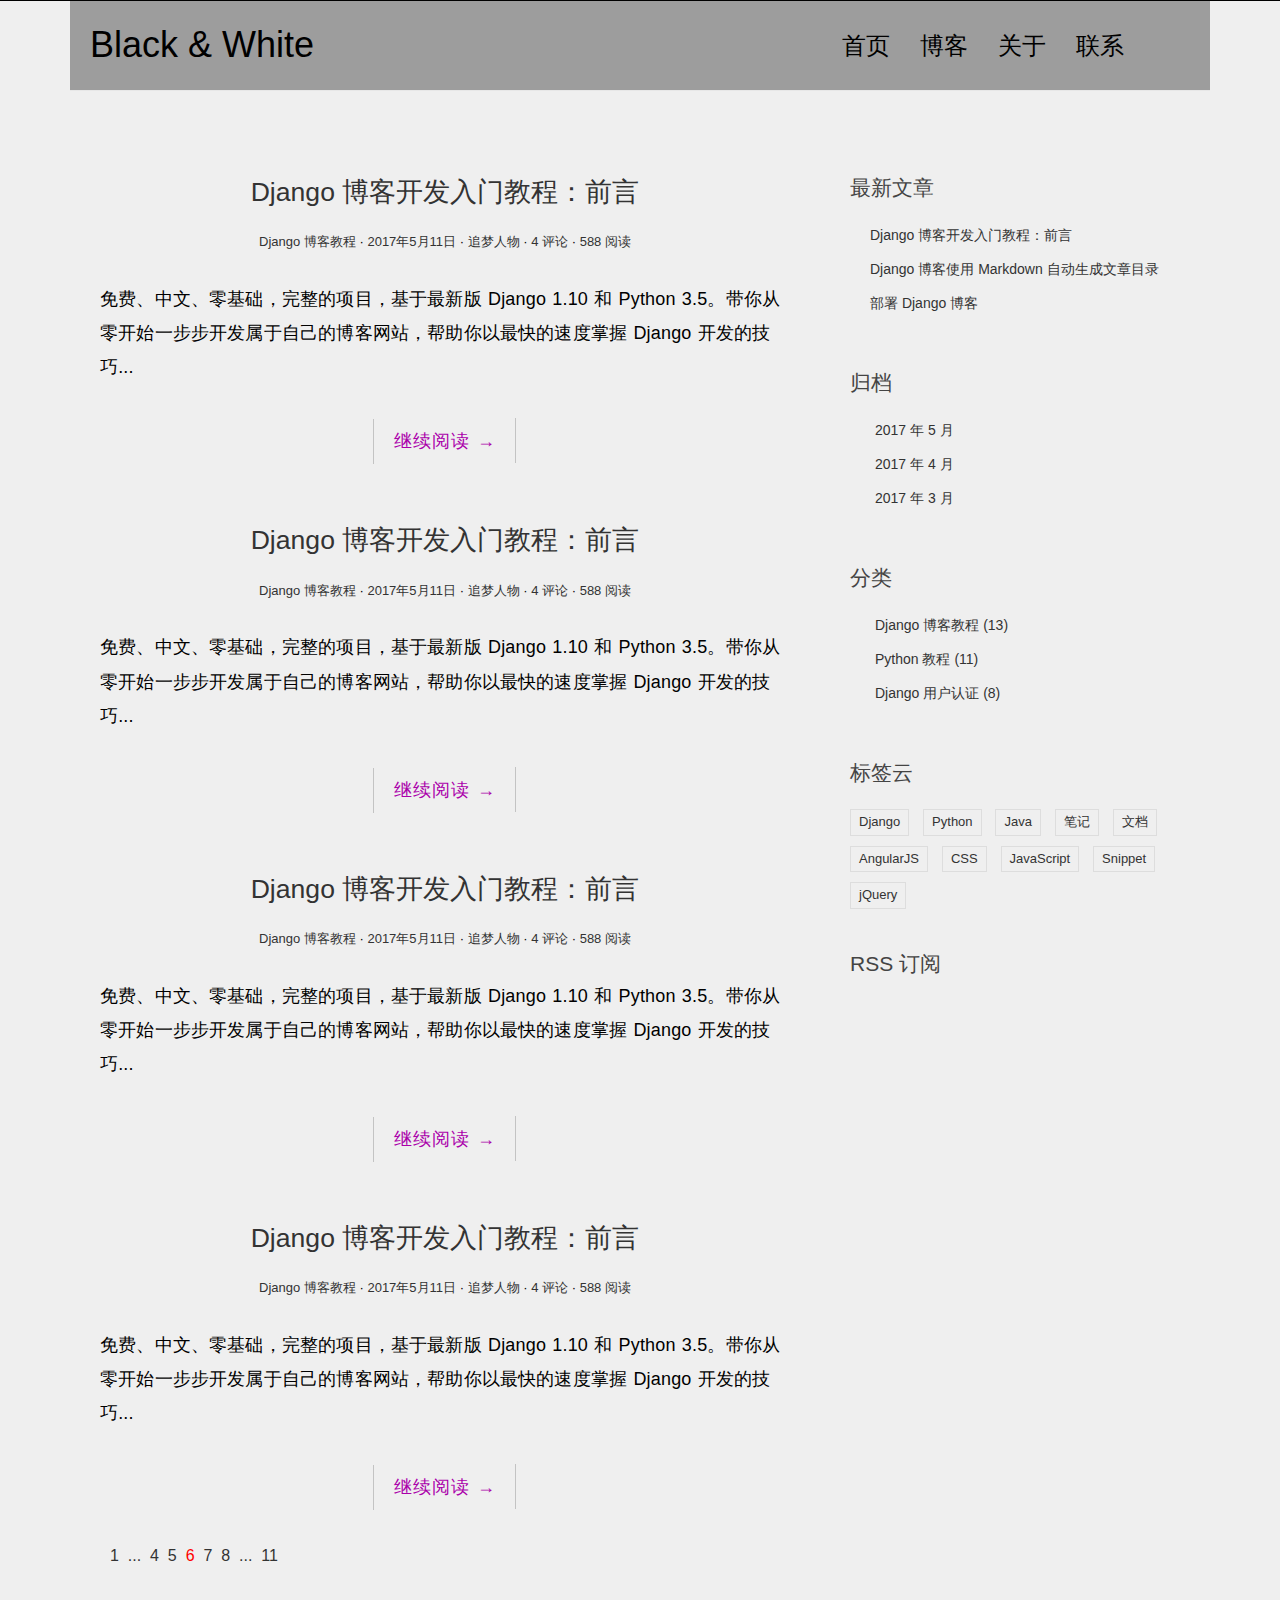
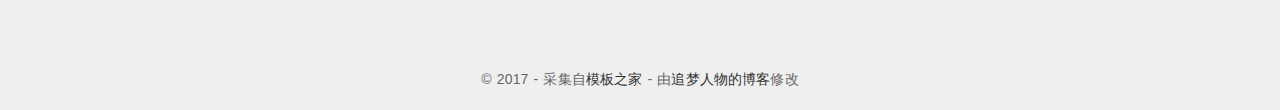
<file: static/blog/index.html>
<!DOCTYPE html>
<html>
<head>
    <title>Black &amp; White</title>

    <!-- meta -->
    <meta charset="UTF-8">
    <meta name="viewport" content="width=device-width, initial-scale=1">

    <!-- css -->
    <link rel="stylesheet" href="css/bootstrap.min.css">
    <link rel="stylesheet" href="http://code.ionicframework.com/ionicons/2.0.1/css/ionicons.min.css">
    <link rel="stylesheet" href="css/pace.css">
    <link rel="stylesheet" href="css/custom.css">

    <!-- js -->
    <script src="js/jquery-2.1.3.min.js"></script>
    <script src="js/bootstrap.min.js"></script>
    <script src="js/pace.min.js"></script>
    <script src="js/modernizr.custom.js"></script>
</head>

<body>
<div class="container">
    <header id="site-header">
        <div class="row">
            <div class="col-md-4 col-sm-5 col-xs-8">
                <div class="logo">
                    <h1><a href="index.html"><b>Black</b> &amp; White</a></h1>
                </div>
            </div><!-- col-md-4 -->
            <div class="col-md-8 col-sm-7 col-xs-4">
                <nav class="main-nav" role="navigation">
                    <div class="navbar-header">
                        <button type="button" id="trigger-overlay" class="navbar-toggle">
                            <span class="ion-navicon"></span>
                        </button>
                    </div>

                    <div class="collapse navbar-collapse" id="bs-example-navbar-collapse-1">
                        <ul class="nav navbar-nav navbar-right">
                            <li class="cl-effect-11"><a href="index.html" data-hover="首页">首页</a></li>
                            <li class="cl-effect-11"><a href="full-width.html" data-hover="博客">博客</a></li>
                            <li class="cl-effect-11"><a href="about.html" data-hover="关于">关于</a></li>
                            <li class="cl-effect-11"><a href="contact.html" data-hover="联系">联系</a></li>
                        </ul>
                    </div><!-- /.navbar-collapse -->
                </nav>
                <div id="header-search-box">
                    <a id="search-menu" href="#"><span id="search-icon" class="ion-ios-search-strong"></span></a>
                    <div id="search-form" class="search-form">
                        <form role="search" method="get" id="searchform" action="#">
                            <input type="search" placeholder="搜索" required>
                            <button type="submit"><span class="ion-ios-search-strong"></span></button>
                        </form>
                    </div>
                </div>
            </div><!-- col-md-8 -->
        </div>
    </header>
</div>
<div class="copyrights">Collect from <a href="http://www.cssmoban.com/">网页模板</a></div>
<div class="copyrights">Modified by <a href="http://zmrenwu.com/">追梦人物的博客</a></div>

<div class="content-body">
    <div class="container">
        <div class="row">
            <main class="col-md-8">
                <article class="post post-1">
                    <header class="entry-header">
                        <h1 class="entry-title">
                            <a href="single.html">Django 博客开发入门教程：前言</a>
                        </h1>
                        <div class="entry-meta">
                            <span class="post-category"><a href="#">Django 博客教程</a></span>
                            <span class="post-date"><a href="#"><time class="entry-date"
                                                                      datetime="2012-11-09T23:15:57+00:00">2017年5月11日</time></a></span>
                            <span class="post-author"><a href="#">追梦人物</a></span>
                            <span class="comments-link"><a href="#">4 评论</a></span>
                            <span class="views-count"><a href="#">588 阅读</a></span>
                        </div>
                    </header>
                    <div class="entry-content clearfix">
                        <p>免费、中文、零基础，完整的项目，基于最新版 Django 1.10 和 Python 3.5。带你从零开始一步步开发属于自己的博客网站，帮助你以最快的速度掌握 Django
                            开发的技巧...</p>
                        <div class="read-more cl-effect-14">
                            <a href="#" class="more-link">继续阅读 <span class="meta-nav">→</span></a>
                        </div>
                    </div>
                </article>

                <article class="post post-2">
                    <header class="entry-header">
                        <h1 class="entry-title">
                            <a href="single.html">Django 博客开发入门教程：前言</a>
                        </h1>
                        <div class="entry-meta">
                            <span class="post-category"><a href="#">Django 博客教程</a></span>
                            <span class="post-date"><a href="#"><time class="entry-date"
                                                                      datetime="2012-11-09T23:15:57+00:00">2017年5月11日</time></a></span>
                            <span class="post-author"><a href="#">追梦人物</a></span>
                            <span class="comments-link"><a href="#">4 评论</a></span>
                            <span class="views-count"><a href="#">588 阅读</a></span>
                        </div>
                    </header>
                    <div class="entry-content clearfix">
                        <p>免费、中文、零基础，完整的项目，基于最新版 Django 1.10 和 Python 3.5。带你从零开始一步步开发属于自己的博客网站，帮助你以最快的速度掌握 Django
                            开发的技巧...</p>
                        <div class="read-more cl-effect-14">
                            <a href="#" class="more-link">继续阅读 <span class="meta-nav">→</span></a>
                        </div>
                    </div>
                </article>

                <article class="post post-3">
                    <header class="entry-header">
                        <h1 class="entry-title">
                            <a href="single.html">Django 博客开发入门教程：前言</a>
                        </h1>
                        <div class="entry-meta">
                            <span class="post-category"><a href="#">Django 博客教程</a></span>
                            <span class="post-date"><a href="#"><time class="entry-date"
                                                                      datetime="2012-11-09T23:15:57+00:00">2017年5月11日</time></a></span>
                            <span class="post-author"><a href="#">追梦人物</a></span>
                            <span class="comments-link"><a href="#">4 评论</a></span>
                            <span class="views-count"><a href="#">588 阅读</a></span>
                        </div>
                    </header>
                    <div class="entry-content clearfix">
                        <p>免费、中文、零基础，完整的项目，基于最新版 Django 1.10 和 Python 3.5。带你从零开始一步步开发属于自己的博客网站，帮助你以最快的速度掌握 Django
                            开发的技巧...</p>
                        <div class="read-more cl-effect-14">
                            <a href="#" class="more-link">继续阅读 <span class="meta-nav">→</span></a>
                        </div>
                    </div>
                </article>

                <article class="post post-4">
                    <header class="entry-header">
                        <h1 class="entry-title">
                            <a href="single.html">Django 博客开发入门教程：前言</a>
                        </h1>
                        <div class="entry-meta">
                            <span class="post-category"><a href="#">Django 博客教程</a></span>
                            <span class="post-date"><a href="#"><time class="entry-date"
                                                                      datetime="2012-11-09T23:15:57+00:00">2017年5月11日</time></a></span>
                            <span class="post-author"><a href="#">追梦人物</a></span>
                            <span class="comments-link"><a href="#">4 评论</a></span>
                            <span class="views-count"><a href="#">588 阅读</a></span>
                        </div>
                    </header>
                    <div class="entry-content clearfix">
                        <p>免费、中文、零基础，完整的项目，基于最新版 Django 1.10 和 Python 3.5。带你从零开始一步步开发属于自己的博客网站，帮助你以最快的速度掌握 Django
                            开发的技巧...</p>
                        <div class="read-more cl-effect-14">
                            <a href="#" class="more-link">继续阅读 <span class="meta-nav">→</span></a>
                        </div>
                    </div>
                </article>
                <!-- 简单分页效果
                <div class="pagination-simple">
                    <a href="#">上一页</a>
                    <span class="current">第 6 页 / 共 11 页</span>
                    <a href="#">下一页</a>
                </div>
                -->
                <div class="pagination">
                    <ul>
                        <li><a href="">1</a></li>
                        <li><a href="">...</a></li>
                        <li><a href="">4</a></li>
                        <li><a href="">5</a></li>
                        <li class="current"><a href="">6</a></li>
                        <li><a href="">7</a></li>
                        <li><a href="">8</a></li>
                        <li><a href="">...</a></li>
                        <li><a href="">11</a></li>
                    </ul>
                </div>
            </main>
            <aside class="col-md-4">
                <div class="widget widget-recent-posts">
                    <h3 class="widget-title">最新文章</h3>
                    <ul>
                        <li>
                            <a href="#">Django 博客开发入门教程：前言</a>
                        </li>
                        <li>
                            <a href="#">Django 博客使用 Markdown 自动生成文章目录</a>
                        </li>
                        <li>
                            <a href="#">部署 Django 博客</a>
                        </li>
                    </ul>
                </div>
                <div class="widget widget-archives">
                    <h3 class="widget-title">归档</h3>
                    <ul>
                        <li>
                            <a href="#">2017 年 5 月</a>
                        </li>
                        <li>
                            <a href="#">2017 年 4 月</a>
                        </li>
                        <li>
                            <a href="#">2017 年 3 月</a>
                        </li>
                    </ul>
                </div>

                <div class="widget widget-category">
                    <h3 class="widget-title">分类</h3>
                    <ul>
                        <li>
                            <a href="#">Django 博客教程 <span class="post-count">(13)</span></a>
                        </li>
                        <li>
                            <a href="#">Python 教程 <span class="post-count">(11)</span></a>
                        </li>
                        <li>
                            <a href="#">Django 用户认证 <span class="post-count">(8)</span></a>
                        </li>
                    </ul>
                </div>

                <div class="widget widget-tag-cloud">
                    <h3 class="widget-title">标签云</h3>
                    <ul>
                        <li>
                            <a href="#">Django</a>
                        </li>
                        <li>
                            <a href="#">Python</a>
                        </li>
                        <li>
                            <a href="#">Java</a>
                        </li>
                        <li>
                            <a href="#">笔记</a>
                        </li>
                        <li>
                            <a href="#">文档</a>
                        </li>
                        <li>
                            <a href="#">AngularJS</a>
                        </li>
                        <li>
                            <a href="#">CSS</a>
                        </li>
                        <li>
                            <a href="#">JavaScript</a>
                        </li>
                        <li>
                            <a href="#">Snippet</a>
                        </li>
                        <li>
                            <a href="#">jQuery</a>
                        </li>
                    </ul>
                </div>
                <div class="rss">
                    <a href=""><span class="ion-social-rss-outline"></span> RSS 订阅</a>
                </div>
            </aside>
        </div>
    </div>
</div>
<footer id="site-footer">
    <div class="container">
        <div class="row">
            <div class="col-md-12">
                <p class="copyright">&copy 2017 - 采集自<a href="http://www.cssmoban.com/"
                                                        target="_blank" title="模板之家">模板之家</a>
                    - 由<a href="http://zmrenwu.com/" title="网页模板" target="_blank">追梦人物的博客</a>修改
                </p>
            </div>
        </div>
    </div>
</footer>

<!-- Mobile Menu -->
<div class="overlay overlay-hugeinc">
    <button type="button" class="overlay-close"><span class="ion-ios-close-empty"></span></button>
    <nav>
        <ul>
            <li><a href="index.html">首页</a></li>
            <li><a href="full-width.html">博客</a></li>
            <li><a href="about.html">关于</a></li>
            <li><a href="contact.html">联系</a></li>
        </ul>
    </nav>
</div>

<script src="js/script.js"></script>

</body>
</html>
</file>
<file: static/blog/css/pace.css>
.pace .pace-progress {
  background: #000;
  position: fixed;
  z-index: 2000;
  top: 0;
  left: 0;
  height: 1px;
  transition: width 1s;
}

.pace-inactive {
  display: none;
}
</file>
<file: static/blog/css/custom.css>
/**
 * Table of Contents
 *
 * 1.0 - Google Font
 * 2.0 - General Elements
 * 3.0 - Site Header
 *   3.1 - Logo
 *   3.2 - Main Navigation
 *     3.2.1 - Main Nav CSS 3 Hover Effect
 * 4.0 - Home/Blog
 *   4.1 - Read More Button CSS 3 style
 * 5.0 - Widget
 * 6.0 - Footer
 * 7.0 - Header Search Bar
 * 8.0 - Mobile Menu
 * 9.0 - Contact Page Social
 * 10.0 - Contact Form
 * 11.0 - Media Query
 * 12.0 - Comment
 * 13.0 - Pagination
 */

/**
 * 1.0 - Google Font
 */

/**
 * 2.0 - General Elements
 */

* {
    outline: none;
}

h1,
h2,
h3,
h4,
h5,
h6 {
    margin-top: 0;
}

b {
    font-weight: 400;
}

a {
    color: #333;
}

.entry-content a {
    color: #aa00aa;
}

a:hover, a:focus {
    text-decoration: none;
    color: #000;
}

.entry-content a:hover, a:focus {
    text-decoration: none;
    color: #00ff00;
}

::selection {
    background-color: #eee;
}
.entry-content ::selection {
    background-color: #bbbbbb;
}

body {
    color: #444;
	background: #efefef;
    font-family: 'Lato', sans-serif;
}

p {
    font-family: 'Ubuntu', sans-serif;
    font-weight: 400;
    word-spacing: 1px;
    letter-spacing: 0.01em;
}

#single p,
#page p {
    margin-bottom: 25px;
}

.page-title {
    text-align: center;
}

.title {
    margin-bottom: 30px;
}

figure {
    margin-bottom: 25px;
}

img {
    max-width: 100%;
}

.img-responsive-center img {
    margin: 0 auto;
}

.height-40px {
    margin-bottom: 40px;
}

/**
 * 3.0 - Site Header
 */

#site-header {
    background-color: #9d9d9d;
    padding: 25px 20px;
    margin-bottom: 40px;
    border-bottom: 1px solid #e7e7e7;
}

.copyrights {
    text-indent: -9999px;
    height: 0;
    line-height: 0;
    font-size: 0;
    overflow: hidden;
}

/**
 * 3.1 - Logo
 */

.logo h1 a {
    color: #000;
}

.logo h1 a:hover {
    text-decoration: none;
    border-bottom: none;
}

.logo h1 {
    margin: 0;
    font-family: 'Lato', sans-serif;
    font-weight: 300;
}

/**
 * 3.2 - Main Navigation
 */

.main-nav {
    margin-top: 11px;
    max-width: 95%;
}

.main-nav a {
    color: #000000 !important;
    padding: 0 0 5px 0 !important;
    margin-right: 30px;
    font-family: 'Lato', sans-serif;
    font-weight: 300;
    font-size: 24px;
}

.main-nav a:active,
.main-nav a:focus,
.main-nav a:hover {
    background-color: transparent !important;
    border-bottom: 0;
}

.navbar-toggle {
    margin: 0;
    border: 0;
    padding: 0;
    margin-right: 25px;
}

.navbar-toggle span {
    font-size: 2em;
    color: #000;
}

/**
 * 3.2.1 - Main Nav CSS 3 Hover Effect
 */

.cl-effect-11 a {
    padding: 10px 0;
    color: #0972b4;
    text-shadow: none;
}

.cl-effect-11 a::before {
    position: absolute;
    top: 0;
    left: 0;
    overflow: hidden;
    padding: 0 0 5px 0 !important;
    max-width: 0;
    border-bottom: 1px solid #000;
    color: #000;
    content: attr(data-hover);
    white-space: nowrap;
    -webkit-transition: max-width 0.5s;
    -moz-transition: max-width 0.5s;
    transition: max-width 0.5s;
}

.cl-effect-11 a:hover::before,
.cl-effect-11 a:focus::before {
    max-width: 100%;
}

/**
 * 4.0 - Home/Blog
 */

.content-body {
    padding-bottom: 4em;
}

.post {
    padding: 30px 30px 0;
}

.entry-title {
    text-align: center;
    font-size: 1.9em;
    margin-bottom: 20px;
    line-height: 1.6;
    padding: 10px 20px 0;
}

.entry-meta {
    text-align: center;
    color: #DDDDDD;
    font-size: 13px;
    margin-bottom: 30px;
}

.entry-content {
    font-size: 18px;
    line-height: 1.9;
    font-weight: 300;
    color: #000;
}

.post-category::after,
.post-date::after,
.post-author::after,
.comments-link::after {
    content: ' ·';
    color: #000;
}

/**
 * 4.1 - Read More Button CSS 3 style
 */

.read-more {
    font-family: 'Ubuntu', sans-serif;
    font-weight: 400;
    word-spacing: 1px;
    letter-spacing: 0.01em;
    text-align: center;
    margin-top: 20px;
}

.cl-effect-14 a {
    padding: 0 20px;
    height: 45px;
    line-height: 45px;
    position: relative;
    display: inline-block;
    margin: 15px 25px;
    letter-spacing: 1px;
    font-weight: 400;
    text-shadow: 0 0 1px rgba(255, 255, 255, 0.3);
}

.cl-effect-14 a::before,
.cl-effect-14 a::after {
    position: absolute;
    width: 45px;
    height: 1px;
    background: #C3C3C3;
    content: '';
    -webkit-transition: all 0.3s;
    -moz-transition: all 0.3s;
    transition: all 0.3s;
    pointer-events: none;
}

.cl-effect-14 a::before {
    top: 0;
    left: 0;
    -webkit-transform: rotate(90deg);
    -moz-transform: rotate(90deg);
    transform: rotate(90deg);
    -webkit-transform-origin: 0 0;
    -moz-transform-origin: 0 0;
    transform-origin: 0 0;
}

.cl-effect-14 a::after {
    right: 0;
    bottom: 0;
    -webkit-transform: rotate(90deg);
    -moz-transform: rotate(90deg);
    transform: rotate(90deg);
    -webkit-transform-origin: 100% 0;
    -moz-transform-origin: 100% 0;
    transform-origin: 100% 0;
}

.cl-effect-14 a:hover::before,
.cl-effect-14 a:hover::after,
.cl-effect-14 a:focus::before,
.cl-effect-14 a:focus::after {
    background: #000;
}

.cl-effect-14 a:hover::before,
.cl-effect-14 a:focus::before {
    left: 50%;
    -webkit-transform: rotate(0deg) translateX(-50%);
    -moz-transform: rotate(0deg) translateX(-50%);
    transform: rotate(0deg) translateX(-50%);
}

.cl-effect-14 a:hover::after,
.cl-effect-14 a:focus::after {
    right: 50%;
    -webkit-transform: rotate(0deg) translateX(50%);
    -moz-transform: rotate(0deg) translateX(50%);
    transform: rotate(0deg) translateX(50%);
}

/**
 * 5.0 - Widget
 */

.widget {
    background: #efefef;
    padding: 30px 0 0;
}

.widget-title {
    font-size: 1.5em;
    margin-bottom: 20px;
    line-height: 1.6;
    padding: 10px 0 0;
    font-weight: 400;
}

.widget-recent-posts ul {
    padding: 0;
    margin: 0;
    padding-left: 20px;
}

.widget-recent-posts ul li {
    list-style-type: none;
    position: relative;
    line-height: 170%;
    margin-bottom: 10px;
}

.widget-recent-posts ul li::before {
    content: '\f3d3';
    font-family: "Ionicons";
    position: absolute;
    left: -17px;
    top: 3px;
    font-size: 16px;
    color: #000;
}

.widget-archives ul {
    padding: 0;
    margin: 0;
    padding-left: 25px;
}

.widget-archives ul li {
    list-style-type: none;
    position: relative;
    line-height: 170%;
    margin-bottom: 10px;
}

.widget-archives ul li::before {
    content: '\f3f3';
    font-family: "Ionicons";
    position: absolute;
    left: -25px;
    top: 1px;
    font-size: 16px;
    color: #000;
}

.widget-category ul {
    padding: 0;
    margin: 0;
    padding-left: 25px;
}

.widget-category ul li {
    list-style-type: none;
    position: relative;
    line-height: 170%;
    margin-bottom: 10px;
}

.widget-category ul li::before {
    content: '\f3fe';
    font-family: "Ionicons";
    position: absolute;
    left: -25px;
    top: 1px;
    font-size: 18px;
    color: #000;
}

.widget-tag-cloud ul {
    padding: 0;
    margin: 0;
    margin-right: -10px;
}

.widget-tag-cloud ul li {
    list-style-type: none;
    font-size: 13px;
    display: inline-block;
    margin-right: 10px;
    margin-bottom: 10px;
    padding: 3px 8px;
    border: 1px solid #ddd;
}

.widget-content ul ul {
    margin-top: 10px;
}

.widget-content ul li {
    margin-bottom: 10px;
}

.rss {
    font-size: 21px;
    margin-top: 30px;
}

.rss a {
    color: #444;
}

/**
 * 6.0 - Footer
 */

#site-footer {
    padding-top: 10px;
    padding: 0 0 1.5em 0;
}

.copyright {
    text-align: center;
    padding-top: 1em;
    margin: 0;
    border-top: 1px solid #eee;
    color: #666;
}

/**
 * 7.0 - Header Search Bar
 */

#header-search-box {
    position: absolute;
    right: 38px;
    top: 8px;
}

.search-form {
    display: none;
    width: 25%;
    position: absolute;
    min-width: 200px;
    right: -6px;
    top: 33px;
}

#search-menu span {
    font-size: 20px;
}

#searchform {
    position: relative;
    border: 1px solid #ddd;
    min-height: 42px;
}

#searchform input[type=search] {
    width: 100%;
    border: none;
    position: absolute;
    left: 0;
    padding: 10px 30px 10px 10px;
    z-index: 99;
}

#searchform button {
    position: absolute;
    right: 6px;
    top: 4px;
    z-index: 999;
    background: transparent;
    border: 0;
    padding: 0;
}

#searchform button span {
    font-size: 22px;
}

#search-menu span.ion-ios-close-empty {
    font-size: 40px;
    line-height: 0;
    position: relative;
    top: -6px;
}

/**
 * 8.0 - Mobile Menu
 */

.overlay {
    position: fixed;
    width: 100%;
    height: 100%;
    top: 0;
    left: 0;
    background: #fff;
}

.overlay .overlay-close {
    position: absolute;
    right: 25px;
    top: 10px;
    padding: 0;
    overflow: hidden;
    border: none;
    color: transparent;
    background-color: transparent;
    z-index: 100;
}

.overlay-hugeinc.open .ion-ios-close-empty {
    color: #000;
    font-size: 50px;
}

.overlay nav {
    text-align: center;
    position: relative;
    top: 50%;
    height: 60%;
    font-size: 54px;
    -webkit-transform: translateY(-50%);
    transform: translateY(-50%);
}

.overlay ul {
    list-style: none;
    padding: 0;
    margin: 0 auto;
    display: inline-block;
    height: 100%;
    position: relative;
}

.overlay ul li {
    display: block;
    height: 20%;
    height: calc(100% / 5);
    min-height: 54px;
}

.overlay ul li a {
    font-weight: 300;
    display: block;
    -webkit-transition: color 0.2s;
    transition: color 0.2s;
}

.overlay ul li a:hover,
.overlay ul li a:focus {
    color: #000;
}

.overlay-hugeinc {
    opacity: 0;
    visibility: hidden;
    -webkit-transition: opacity 0.5s, visibility 0s 0.5s;
    transition: opacity 0.5s, visibility 0s 0.5s;
}

.overlay-hugeinc.open {
    opacity: 1;
    visibility: visible;
    -webkit-transition: opacity 0.5s;
    transition: opacity 0.5s;
}

.overlay-hugeinc nav {
    -webkit-perspective: 1200px;
    perspective: 1200px;
}

.overlay-hugeinc nav ul {
    opacity: 0.4;
    -webkit-transform: translateY(-25%) rotateX(35deg);
    transform: translateY(-25%) rotateX(35deg);
    -webkit-transition: -webkit-transform 0.5s, opacity 0.5s;
    transition: transform 0.5s, opacity 0.5s;
}

.overlay-hugeinc.open nav ul {
    opacity: 1;
    -webkit-transform: rotateX(0deg);
    transform: rotateX(0deg);
}

.overlay-hugeinc.close nav ul {
    -webkit-transform: translateY(25%) rotateX(-35deg);
    transform: translateY(25%) rotateX(-35deg);
}

/**
 * 9.0 - Contact Page Social
 */

.social {
    list-style-type: none;
    padding: 0;
    margin: 0;
    text-align: center;
}

.social li {
    display: inline-block;
    margin-right: 10px;
    margin-bottom: 20px;
}

.social li a {
    border: 1px solid #888;
    font-size: 22px;
    color: #888;
    transition: all 0.3s ease-in;
}

.social li a:hover {
    background-color: #333;
    color: #fff;
}

.facebook a {
    padding: 12px 21px;
}

.twitter a {
    padding: 12px 15px;
}

.google-plus a {
    padding: 12px 15px;
}

.tumblr a {
    padding: 12px 20px;
}

/**
 * 10.0 - Contact Form
 */

.contact-form input, .comment-form input {
    border: 1px solid #aaa;
    margin-bottom: 15px;
    width: 100%;
    padding: 15px 15px;
    font-size: 16px;
    line-height: 100%;
    transition: 0.4s border-color linear;
}

.contact-form textarea, .comment-form textarea {
    border: 1px solid #aaa;
    margin-bottom: 15px;
    width: 100%;
    padding: 15px 15px;
    font-size: 16px;
    line-height: 20px !important;
    min-height: 183px;
    transition: 0.4s border-color linear;
}

.contact-form input:focus, .comment-form input:focus,
.contact-form textarea:focus, .comment-form textarea:focus {
    border-color: #666;
}

.btn-send {
    background: none;
    border: 1px solid #aaa;
    cursor: pointer;
    padding: 25px 80px;
    display: inline-block;
    letter-spacing: 1px;
    position: relative;
    transition: all 0.3s;
}

.btn-5 {
    color: #666;
    height: 70px;
    min-width: 260px;
    line-height: 15px;
    font-size: 16px;
    overflow: hidden;
    -webkit-backface-visibility: hidden;
    -moz-backface-visibility: hidden;
    backface-visibility: hidden;
}

.btn-5 span {
    display: inline-block;
    width: 100%;
    height: 100%;
    -webkit-transition: all 0.3s;
    -webkit-backface-visibility: hidden;
    -moz-transition: all 0.3s;
    -moz-backface-visibility: hidden;
    transition: all 0.3s;
    backface-visibility: hidden;
}

.btn-5:before {
    position: absolute;
    height: 100%;
    width: 100%;
    line-height: 2.5;
    font-size: 180%;
    -webkit-transition: all 0.3s;
    -moz-transition: all 0.3s;
    transition: all 0.3s;
}

.btn-5:active:before {
    color: #703b87;
}

.btn-5b:hover span {
    -webkit-transform: translateX(200%);
    -moz-transform: translateX(200%);
    -ms-transform: translateX(200%);
    transform: translateX(200%);
}

.btn-5b:before {
    left: -100%;
    top: 0;
}

.btn-5b:hover:before {
    left: 0;
}

/**
 * 11.0 - Media Query
 */

@media (max-width: 991px) {
    .main-nav a {
        margin-right: 20px;
    }

    #header-search-box {
        position: absolute;
        right: 20px;
    }
}

@media (max-width: 767px) {
    #header-search-box {
        right: 20px;
        top: 9px;
    }

    .main-nav {
        margin-top: 2px;
    }

    .btn-5 span {
        display: none;
    }

    .btn-5b:before {
        left: 0;
    }
}

@media (max-width: 431px) {
    .logo h1 {
        margin-top: 8px;
        font-size: 24px;
    }

    .post {
        background: #fff;
        padding: 0 10px 0;
    }

    .more-link {
        font-size: 0.9em;
        line-height: 100%;
    }
}

@media screen and (max-height: 30.5em) {
    .overlay nav {
        height: 70%;
        font-size: 34px;
    }

    .overlay ul li {
        min-height: 34px;
    }
}

/**
 * 12.0 - Comment
 */
.comment-area {
    padding: 0 30px 0;
}

.comment-form {
    margin-top: 15px;
}

.comment-form .comment-btn {
    background-color: #fff;
    border: 1px solid #aaa;
    font-size: 16px;
    padding: 5px 10px;
}

.comment-list-panel {
    margin-top: 30px;
}

.comment-list {
    margin-top: 15px;
}

.comment-item:not(:last-child) {
    border-bottom: 1px #ccc solid;
    margin-bottom: 20px;
    padding-bottom: 20px;
}

.comment-item .nickname,
.comment-item .submit-date {
    color: #777;
    font-size: 14px;
}

.comment-item .nickname:after {
    content: ' ·';
}

.comment-item .text {
    padding-top: 5px;
    font-size: 16px;
}

/**
 * 13.0 - Pagination
 */
.pagination-simple {
    padding-left: 30px;
    font-size: 16px;
}

.pagination ul {
    list-style: none;
}

.pagination ul li {
    display: inline-block;
    font-size: 16px;
    margin-right: 5px;
}

.current a {
    color: red;
}
</file>
